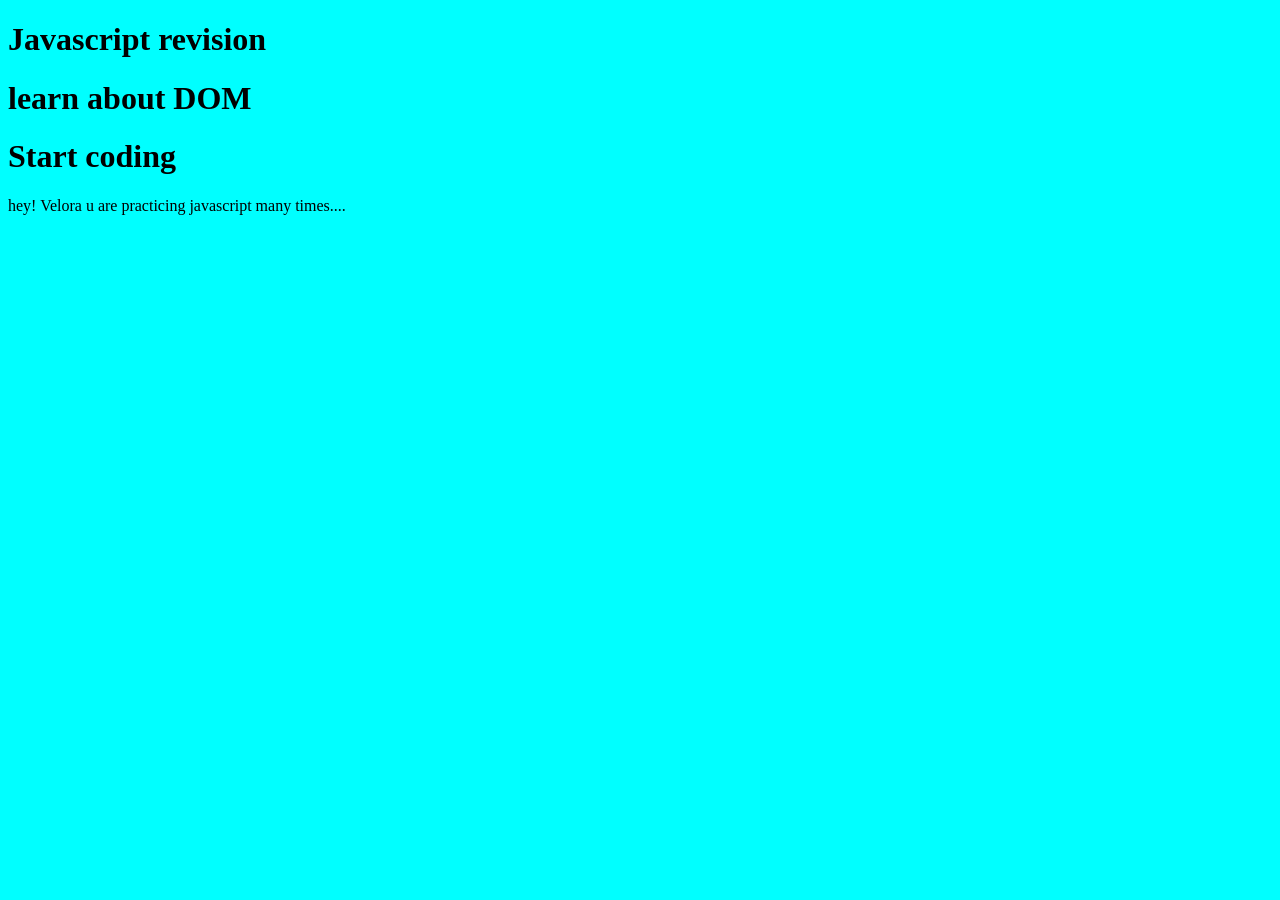
<file: DOM/index.html>
<!DOCTYPE html>
<html lang="en">
<head>
    <meta charset="UTF-8">
    <meta name="viewport" content="width=device-width, initial-scale=1.0">
    <title>Practice</title>
    <link rel="stylesheet" href = "style.css" />
</head>
<body>
    <!-- <h1 id = "heading">
        Javascript revision
    </h1> -->
    <h1 class = "heading-class"> Javascript revision </h1>
    <h1 class = "heading-class"> learn about DOM</h1>
    <h1 class = "heading-class"> Start coding </h1>
    <p>
         hey! Velora u are practicing javascript many times....
    </p>
    <script scr = "script.js"> </script>
</body>
</html>
</file>
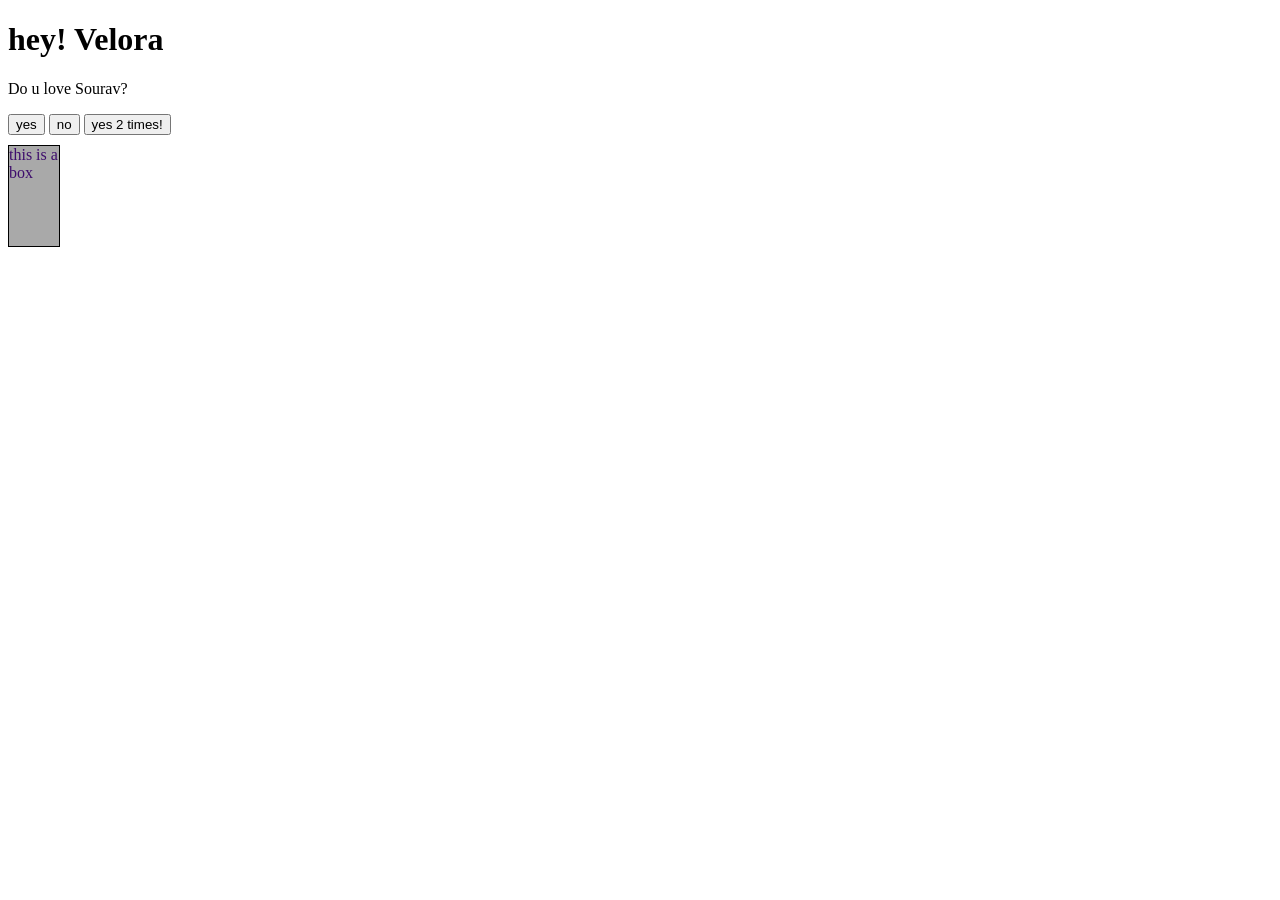
<file: Event/index.html>
<!DOCTYPE html>
<html lang="en">
<head>
    <meta charset="UTF-8">
    <meta name="viewport" content="width=device-width, initial-scale=1.0">
    <title>Intrest</title>
    <link rel = "stylesheet" href = "style.css" />

</head>
<body>
    <h1>hey! Velora</h1>
    <p>Do u love Sourav?</p>
    <button id="btn1"> yes</button>
    <button onclick =" console.log('😒'); alert('hate u ')"> no</button>
    <button ondblclick =" console.log('yes 2x'); alert('love u ')"> yes 2 times!</button>

    <div onmouseover="console.log('yes u entered')">
        this is a box
    </div>
    <script src = "script.js"></script>
</body>
</html>
</file>
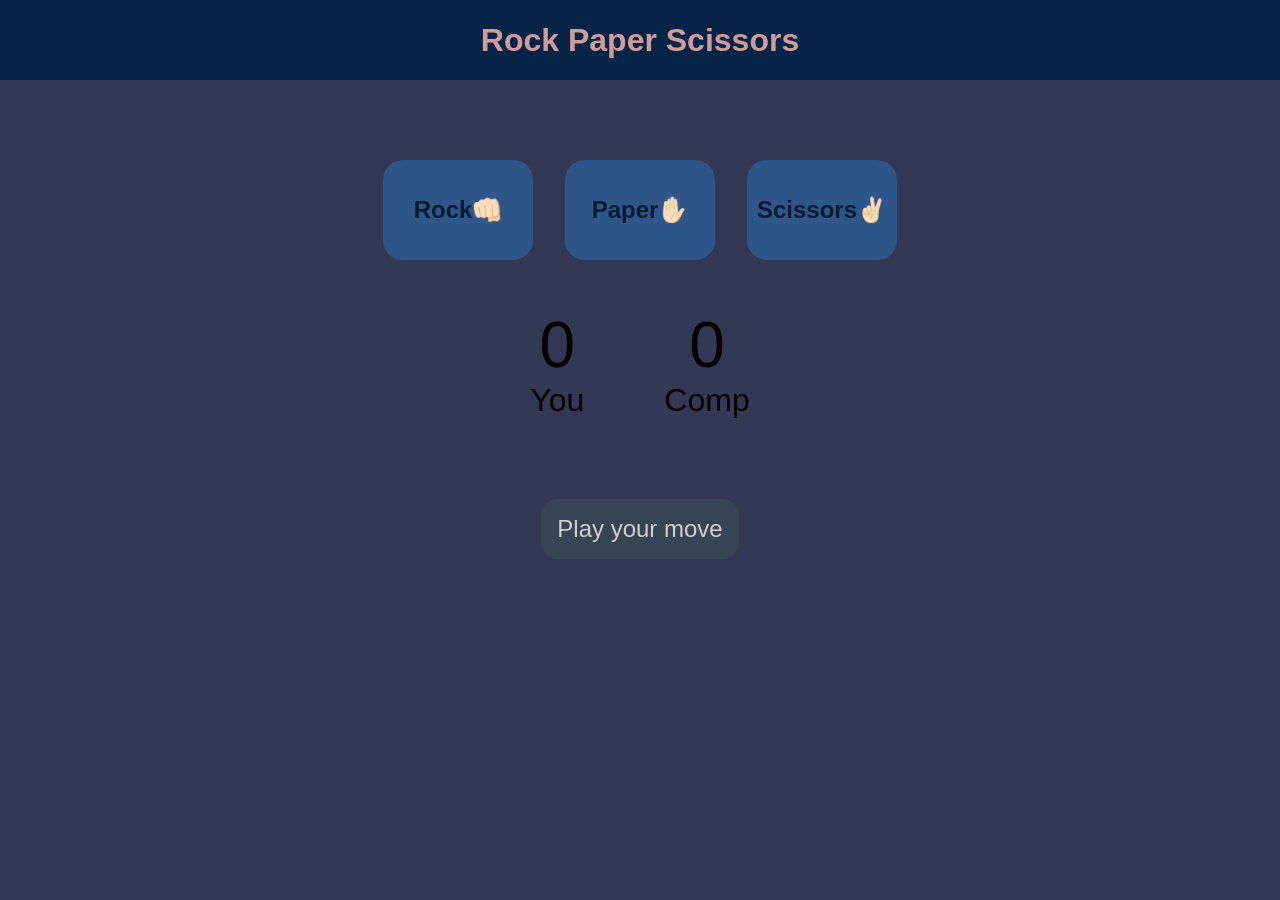
<file: MiniProject/index.html>
<!DOCTYPE html>
<html lang="en">
<head>
    <meta charset="UTF-8">
    <meta name="viewport" content="width=device-width, initial-scale=1.0">
    <title>Rock Paper Scissors Game</title>
    <link rel="stylesheet" href="style.css">
</head>
<body>

    <h1>Rock Paper Scissors</h1>

    <div class="choices">
        <button class="choice" id="rock">Rock👊🏻</button>
        <button class="choice" id="paper">Paper✋🏻</button>
        <button class="choice" id="scissors">Scissors✌🏻</button>
    </div>

    <div class="score-board">
        <div class="score">
            <p id="user-score">0</p>
            <p>You</p>
        </div>

        <div class="score">
            <p id="comp-score">0</p>
            <p>Comp</p>
        </div>
    </div>

    <div class="msg-container">
        <p id="msg">Play your move</p>
    </div>

    <script src="app.js"></script>
</body>
</html>
</file>
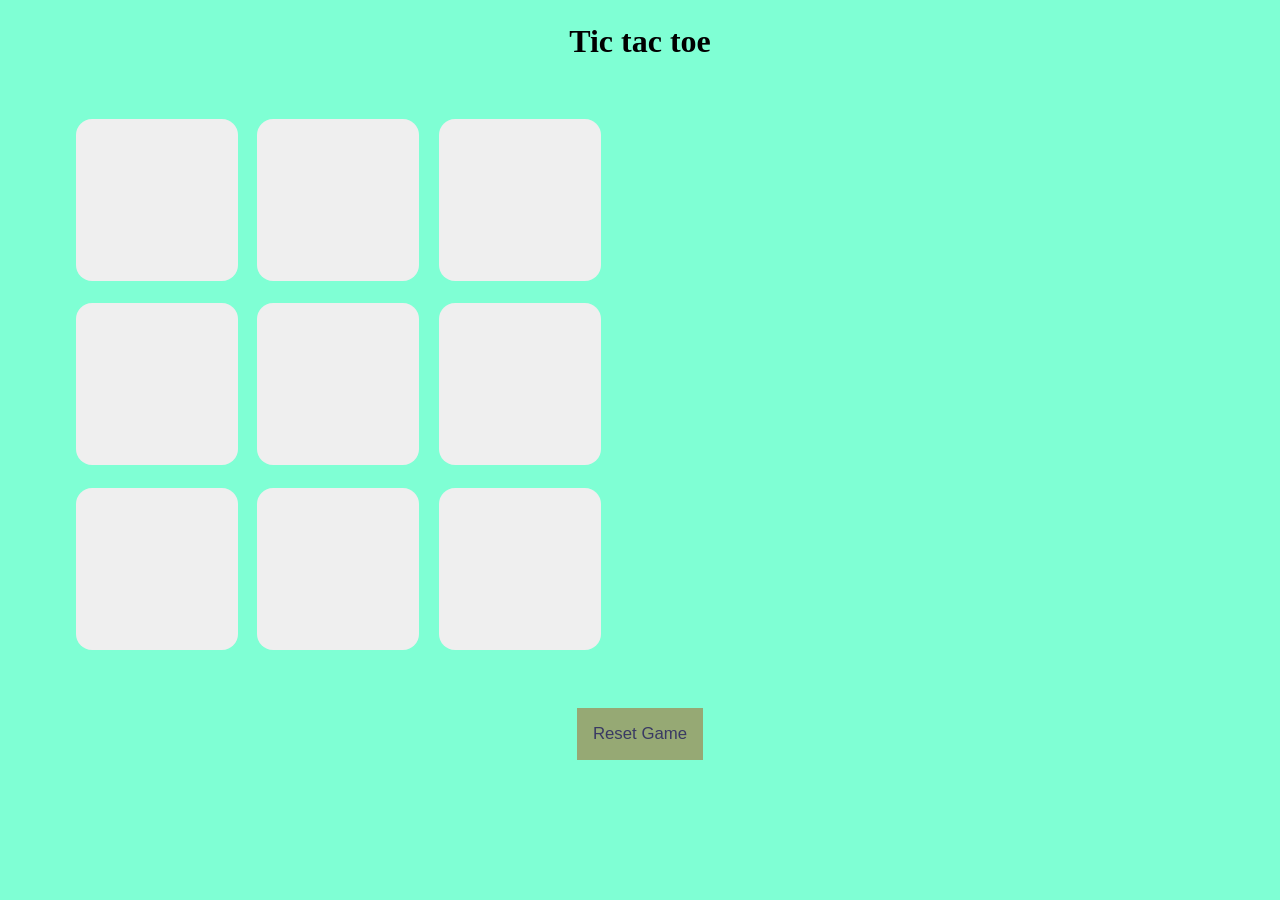
<file: Tic_Tac_Toe/index.html>
<!DOCTYPE html>
<html lang="en">
<head>
    <meta charset="UTF-8">
    <meta name="viewport" content="width=device-width, initial-scale=1.0">
    <link rel = "stylesheet" href = "style.css" />
    <title>tic-tac-toe</title>
</head>
<body>
    <div class = "msgContainer hide">
        <p id ="msg">winner</p>
        <button id ="new-btn">New </button>
    </div>
    <main>
        <h1>Tic tac toe</h1>
        <div class = "container">
            <div class="game">
                <button class = "box"></button>
                <button class = "box"></button>
                <button class = "box"></button>
                <button class = "box"></button>
                <button class = "box"></button>
                <button class = "box"></button>
                <button class = "box"></button>
                <button class = "box"></button>
                <button class = "box"></button>
 
            </div>
        </div>
        <button id="reset-btn">Reset Game</button>
    </main>
    <script src="script.js"></script>
</body>
</html>
</file>
<file: DOM/style.css>
#heading {
    override-colors: purple;
    color: rgb(146, 82, 92);
    background-color: burlywood;

}

body{
    background-color: aqua;
}
</file>
<file: Event/style.css>
div {
    height: 100px;
    width: 50px;
    color: rgb(62, 13, 108);
    margin-top: 10px;
    border: 1px solid black;
    background-color: darkgrey;
}
</file>
<file: MiniProject/style.css>
* {
    margin: 0;
    padding: 0;
    text-align: center;
}

body {
    font-family: Arial, sans-serif;
    background-color: rgb(51, 57, 85);
}

h1 {
    background-color: #062445;
    color: #d09b9b;
    height: 5rem;
    line-height: 5rem;
}

.choices {
    display: flex;
    justify-content: center;
    align-items: center;
    gap: 2rem;
    margin-top: 5rem;
    flex-wrap: wrap;
}

.choice {
    height: 100px;
    width: 150px;
    border-radius: 20px;
    border: none;
    background-color: #2f5689;
    color: #081b31;
    font-size: 1.5rem;
    font-weight: bold;
    cursor: pointer;
    transition: 0.2s;
}

.choice:hover {
    background-color: #081b31;
    color: white;
    transform: scale(1.05);
}

.score-board {
    display: flex;
    justify-content: center;
    align-items: center;
    font-size: 2rem;
    margin-top: 3rem;
    gap: 5rem;
}

#user-score,
#comp-score {
    font-size: 4rem;
}

.msg-container {
    margin-top: 5rem;
}

#msg {
    background-color: hsl(212, 22%, 27%);
    color: #d3cdcd;
    font-size: 1.5rem;
    display: inline-block;
    padding: 1rem;
    border-radius: 1rem;
}
</file>
<file: Tic_Tac_Toe/style.css>
* {
    margin: 3px;
    padding:3px;

}
body {
    background-color: aquamarine;
    text-align: center;
    justify-items: center;
    margin: 2px;
   
    
}

.container {
    height: 70vmin;
    width: 70vmin;
    justify-content: center;
    align-items: center;
    display: flex;
    
}

.game{
    height: 60vmin;
    width: 60vmin;
    display: flex;
    flex-wrap: wrap;
    justify-content: center;
    align-items: center;
    gap: 1.5vmin;
}

.box {
    height: 18vmin;
    width: 18vmin;
    justify-content: center;
    align-items: center;
    border-radius: 1rem;
    border: none;
    font-size: 8vmin;
    color: darkmagenta;
    
}

#reset-btn {
 padding: 1rem;
 font-size: 1.05rem;
 background-color: rgb(150, 169, 116);
 color: rgb(57, 57, 99);
 border: none;
 border-radius: 1 rem;
}

#new-btn {
    padding: 1rem;
    font-size: 1rem;
    background-color: darkgray;
    color: antiquewhite;
    border: none;
    border-radius: 1rem;

}

#msg {
    color: rgb(47, 17, 98);
    font-size: 4vmin;

}


.msgContainer {
    text-align: center;
    margin-top: 20px;
    font-size: 25px;
    font-weight: bold;
    color: green;
}

.hide {
    display: none;
}
</file>
